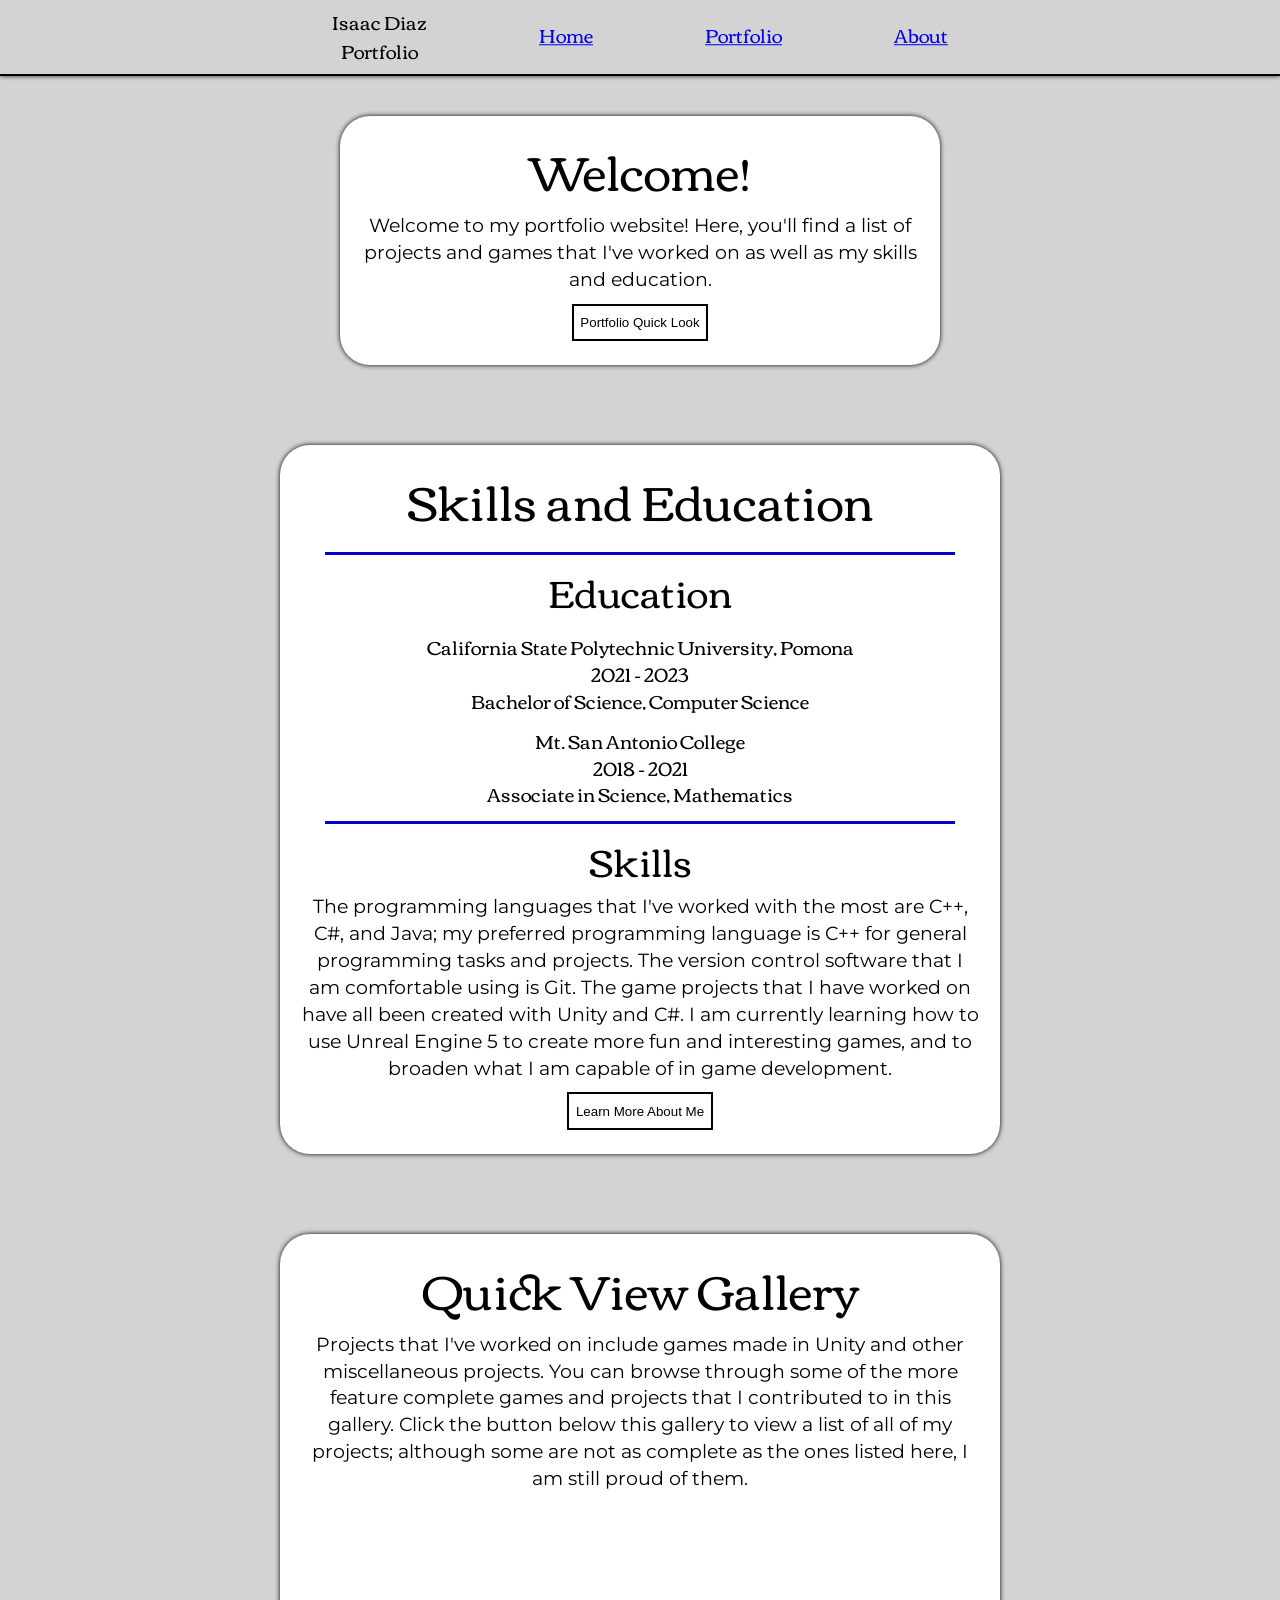
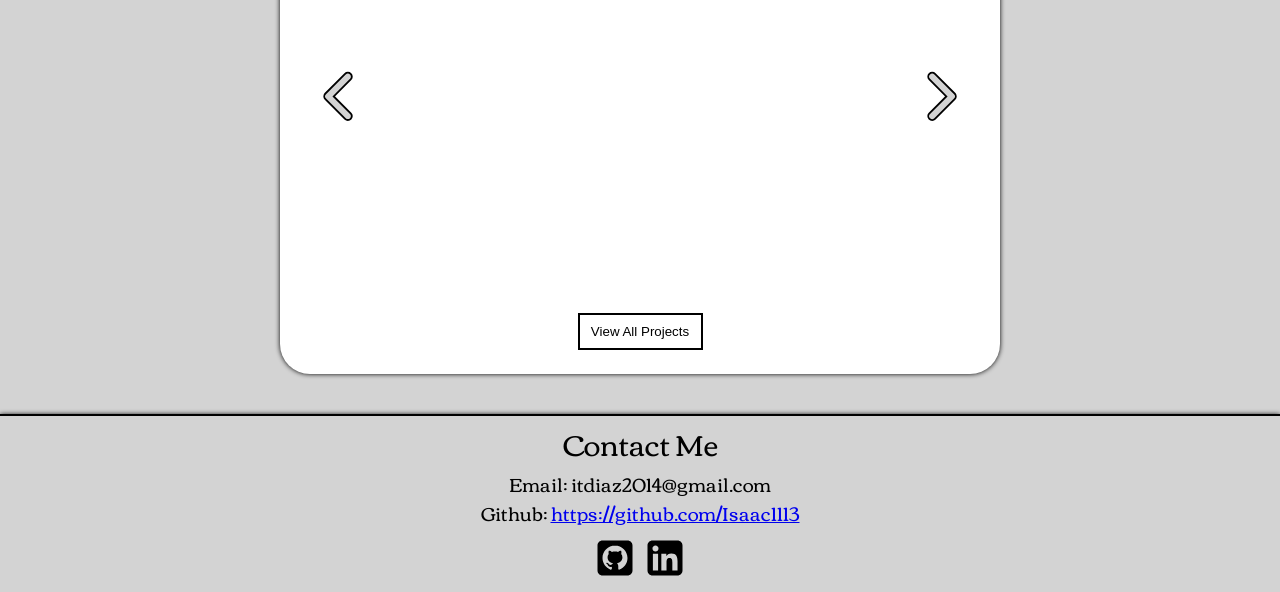
<file: index.html>
<!DOCTYPE html>
<html lang="en">
<head>
    <meta charset="UTF-8">
    <meta name="viewport" content="width=device-width, initial-scale=1.0">
    <meta name="referrer" content="strict-origin-when-cross-origin" />
    <title>Isaac Diaz Portfolio Website</title>
    <link rel="preconnect" href="https://fonts.googleapis.com">
    <link rel="preconnect" href="https://fonts.gstatic.com" crossorigin>
    <link href="https://fonts.googleapis.com/css2?family=Corben:wght@400;700&family=Inter:ital,opsz,wght@0,14..32,100..900;1,14..32,100..900&family=Montserrat:ital,wght@0,100..900;1,100..900&display=swap" rel="stylesheet">
    <link rel="stylesheet" href="css/generalStyles.css">
    <link href="css/homeStyles.css" rel="stylesheet">
</head>
<body>
    <header>
        <div class="nav-title">
            <p>Isaac Diaz</p>
            <p>Portfolio</p>
        </div>

        <div class="hamburger-nav">
            <div class="top-bar"></div>
            <div class="middle-bar"></div>
            <div class="bottom-bar"></div>
        </div>
        
        <nav id="nav-bar">
            <ul class="nav-ul">
                <li>
                    <a href="./index.html">Home</a></li>
                <li>
                    <a href="./portfolio.html">Portfolio</a>
                </li>
                <li>
                    <a href="./about.html">About</a>
                </li>
            </ul>
        </nav>
    </header>

    <div class="info-section-container">
        <section class="section-wrapper welcome-section">
            <h2>Welcome!</h2>
            <p class="section-info">Welcome to my portfolio website! Here, you'll find a list of projects and games that I've worked on as well as my skills and education.</p>
            <button type="button" id="welcome-button">Portfolio Quick Look</button>
        </section>

        <section class="section-wrapper skills-section">
            <h2>Skills and Education</h2>
            <h3>Education</h3>
            <div class="education-section">
                <p>California State Polytechnic University, Pomona</p>
                <p>2021 - 2023</p>
                <p>Bachelor of Science, Computer Science</p>
            </div>
            <div class="education-section">
                <p>Mt. San Antonio College</p>
                <p>2018 - 2021</p>
                <p>Associate in Science, Mathematics</p>
            </div>
            <h3>Skills</h3>
            <p class="section-info">The programming languages that I've worked with the most are C++, C#, and Java; my preferred programming language is C++ 
                for general programming tasks and projects. The version control software that I am comfortable using is Git. The game 
                projects that I have worked on have all been created with Unity and C#. I am currently learning how to use Unreal Engine 
                5 to create more fun and interesting games, and to broaden what I am capable of in game development.
            </p>
            <button type="button" id="skills-button">Learn More About Me</button>
        </section>

        <section class="section-wrapper gallery-section">
            <h2>Quick View Gallery</h2>
            <p class="section-info">Projects that I've worked on include games made in Unity and other miscellaneous projects. 
                You can browse through some of the more feature complete games and projects that I contributed to in 
                this gallery. Click the button below this gallery to view a list of all of my projects; although some 
                are not as complete as the ones listed here, I am still proud of them.
            </p>
            <div class="youtube-player-container">
                <iframe id="player"
                    src="https://www.youtube.com/embed/?enablejsapi=1&autoplay=1&mute=1&controls=0&disablekb=1&rel=0" 
                    title="Labyrinth Of Pushdown Palindrome Level" frameborder="0" 
                    allow="accelerometer; autoplay; clipboard-write; encrypted-media; gyroscope; picture-in-picture; web-share" 
                    referrerpolicy="strict-origin-when-cross-origin" allowfullscreen>
                </iframe>
                
                <div class="arrow-container">
                    <svg xmlns="http://www.w3.org/2000/svg" viewBox="0 0 640 640" class="left">
                        <!--!Font Awesome Free v7.3.1 by @fontawesome - https://fontawesome.com License - https://fontawesome.com/license/free Copyright 2026 Fonticons, Inc.-->
                        <path d="M201.4 297.4C188.9 309.9 188.9 330.2 201.4 342.7L361.4 502.7C373.9 515.2 394.2 515.2 406.7 502.7C419.2 490.2 419.2 469.9 406.7 457.4L269.3 320L406.6 182.6C419.1 170.1 419.1 149.8 406.6 137.3C394.1 124.8 373.8 124.8 361.3 137.3L201.3 297.3z"/>
                    </svg>
                    <div class="youtube-player-overlay">
                        <h3 class="p-name"></h3>
                        <p class="p-description"></p>
                        <p class="p-category"></p>
                        <p class="p-tech-and-time"></p>
                    </div>
                    <svg xmlns="http://www.w3.org/2000/svg" viewBox="0 0 640 640" class="right">
                        <!--!Font Awesome Pro v7.3.1 by @fontawesome - https://fontawesome.com License - https://fontawesome.com/license (Commercial License) Copyright 2026 Fonticons, Inc.-->
                        <path d="M439.1 297.4C451.6 309.9 451.6 330.2 439.1 342.7L279.1 502.7C266.6 515.2 246.3 515.2 233.8 502.7C221.3 490.2 221.3 469.9 233.8 457.4L371.2 320L233.9 182.6C221.4 170.1 221.4 149.8 233.9 137.3C246.4 124.8 266.7 124.8 279.2 137.3L439.2 297.3z"/>
                    </svg>
                </div>
            </div>
            
            <div class="carousel-gallery"></div>
            <button type="button" id="gallery-button">View All Projects</button>
        </section>
    </div>

    <footer>
        <h2>Contact Me</h2>
        <div class="footer-text">
            <ul class="footer-ul">
                <li>Email: itdiaz2014@gmail.com</li>
                <li>Github: 
                    <a href="https://github.com/Isaac1113">https://github.com/Isaac1113</a>
                </li>
            </ul>
        </div>
        <ul class="icons">
            <li>
                <a href="https://github.com/Isaac1113">
                    <svg xmlns="http://www.w3.org/2000/svg" viewBox="0 0 640 640">
                        <!--!Font Awesome Free v7.3.1 by @fontawesome - https://fontawesome.com License - https://fontawesome.com/license/free Copyright 2026 Fonticons, Inc.-->
                        <title>Github</title>
                        <path d="M480 96C515.3 96 544 124.7 544 160L544 480C544 515.3 515.3 544 480 544L160 544C124.7 544 96 515.3 96 480L96 160C96 124.7 124.7 96 160 96L480 96zM319.7 160C231.3 160 160 232.2 160 320.6C160 390 204.1 447.5 263.4 469C271.8 472.1 280 466.5 280 458.1L280 433.1C275.6 435 270 436.2 265 436.2C244.4 436.2 232.2 425 223.4 404C220 395.6 216.2 390.6 209 389.6C205.3 389.3 204 387.7 204 385.8C204 382.1 210.2 379.2 216.5 379.2C225.6 379.2 233.4 384.8 241.5 396.4C247.7 405.5 254.3 409.5 262.1 409.5C269.9 409.5 274.9 406.7 282.1 399.5C287.4 394.2 291.5 389.5 295.2 386.4C253.9 381.4 224.9 351.7 224.9 313.3C224.9 297.7 230.5 280.8 239.9 269.5C235.8 259.2 236.5 237.3 241.1 228.3C253.6 226.7 270.5 233.3 280.5 242.4C292.4 238.7 304.9 236.8 320.2 236.8C335.5 236.8 348 238.7 359.3 242.1C369 233.3 386.2 226.8 398.7 228.3C403.1 236.7 403.7 258.6 399.6 269.2C409.6 281.1 414.9 297 414.9 313.3C414.9 351.7 385.8 380.8 344 386.1C354.6 393 361.8 408 361.8 425.2L361.8 457.7C361.8 467.1 369.6 472.4 379 468.6C435.6 447 479.9 390.5 479.9 320.5C479.9 232.1 408 159.9 319.6 159.9z" 
                            class="social"/>
                    </svg>
                </a>
            </li>
            <li>
                <a href="https://www.linkedin.com/in/isaac-diaz-83565a263/">
                    <svg xmlns="http://www.w3.org/2000/svg" viewBox="0 0 640 640">
                        <!--!Font Awesome Free v7.3.1 by @fontawesome - https://fontawesome.com License - https://fontawesome.com/license/free Copyright 2026 Fonticons, Inc.-->
                        <path d="M160 96C124.7 96 96 124.7 96 160L96 480C96 515.3 124.7 544 160 544L480 544C515.3 544 544 515.3 544 480L544 160C544 124.7 515.3 96 480 96L160 96zM165 266.2L231.5 266.2L231.5 480L165 480L165 266.2zM236.7 198.5C236.7 219.8 219.5 237 198.2 237C176.9 237 159.7 219.8 159.7 198.5C159.7 177.2 176.9 160 198.2 160C219.5 160 236.7 177.2 236.7 198.5zM413.9 480L413.9 376C413.9 351.2 413.4 319.3 379.4 319.3C344.8 319.3 339.5 346.3 339.5 374.2L339.5 480L273.1 480L273.1 266.2L336.8 266.2L336.8 295.4L337.7 295.4C346.6 278.6 368.3 260.9 400.6 260.9C467.8 260.9 480.3 305.2 480.3 362.8L480.3 480L413.9 480z"
                            class="social"/>
                    </svg>
                </a>
            </li>
        </ul>
    </footer>

    <script src="./js/hamburger.js"></script>
    <script src="./js/homePage.js"></script>
</body>
</html>
</file>
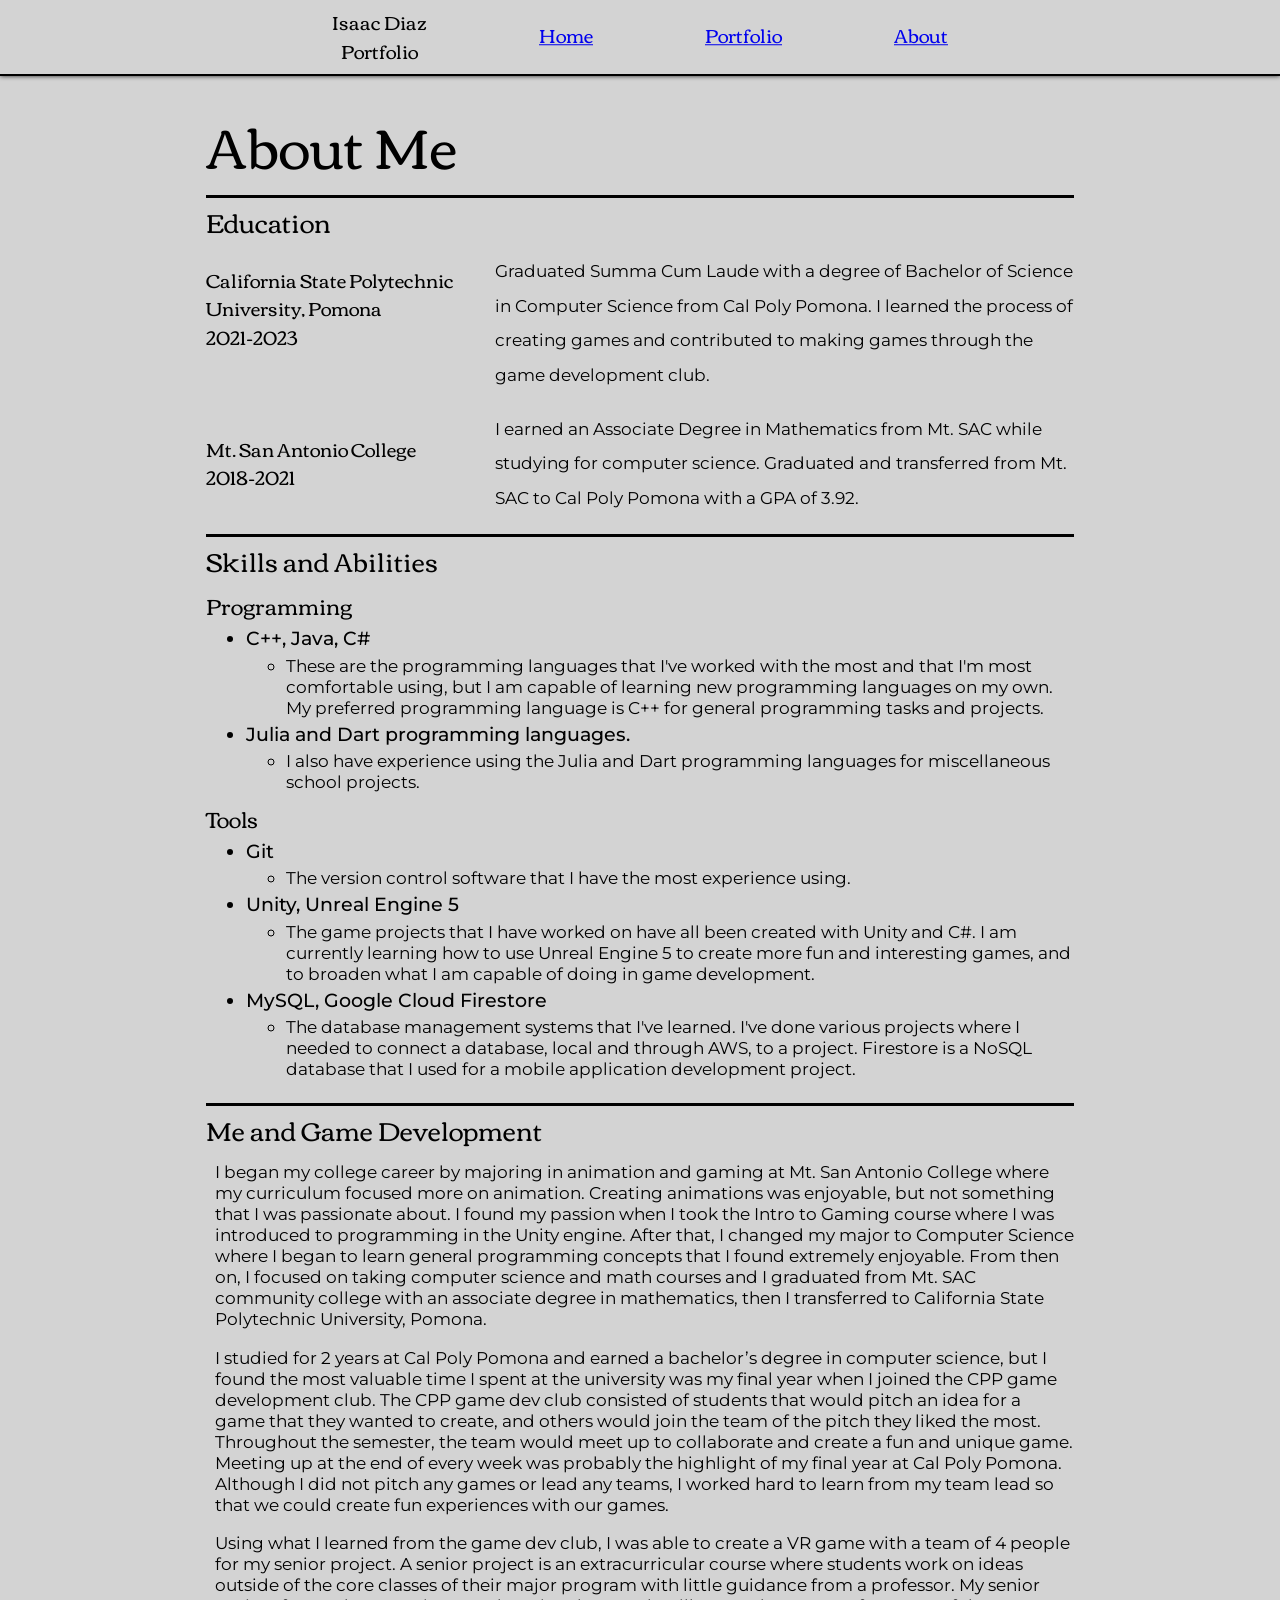
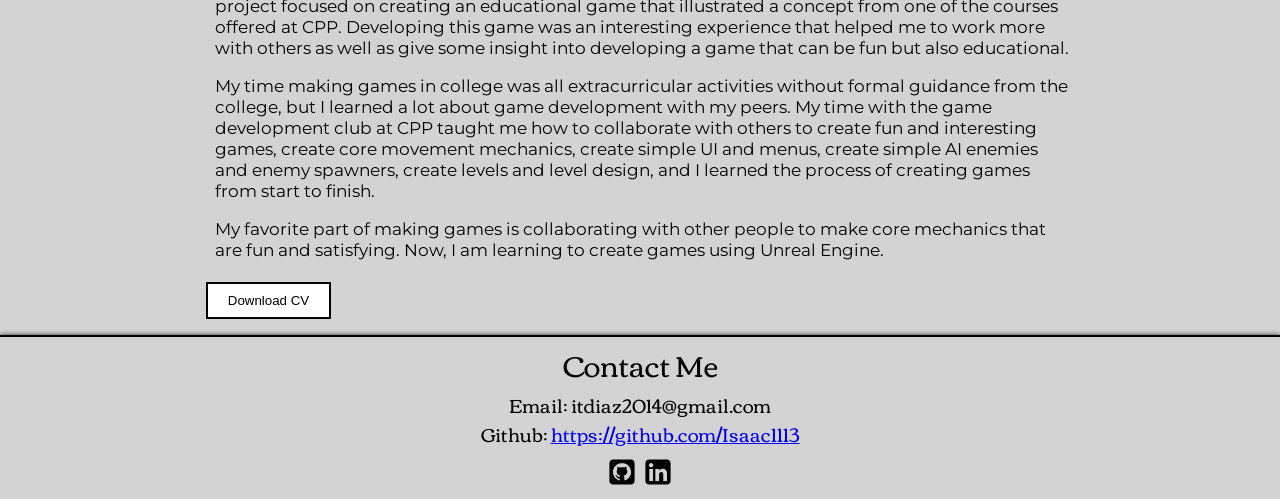
<file: about.html>
<!DOCTYPE html>
<html lang="en">
<head>
    <meta charset="UTF-8">
    <meta name="viewport" content="width=device-width, initial-scale=1.0">
    <title>About Me</title>
    <link rel="preconnect" href="https://fonts.googleapis.com">
    <link rel="preconnect" href="https://fonts.gstatic.com" crossorigin>
    <link href="https://fonts.googleapis.com/css2?family=Corben:wght@400;700&family=Inter:ital,opsz,wght@0,14..32,100..900;1,14..32,100..900&family=Montserrat:ital,wght@0,100..900;1,100..900&display=swap" rel="stylesheet">
    <link rel="stylesheet" href="css/generalStyles.css">
    <link rel="stylesheet" href="css/aboutStyles.css">
</head>
<body>
    <header>
        <div class="nav-title">
            <p>Isaac Diaz</p>
            <p>Portfolio</p>
        </div>

        <div class="hamburger-nav">
            <div class="top-bar"></div>
            <div class="middle-bar"></div>
            <div class="bottom-bar"></div>
        </div>
        
        <nav id="nav-bar">
            <ul class="nav-ul">
                <li>
                    <a href="./index.html">Home</a></li>
                <li>
                    <a href="./portfolio.html">Portfolio</a>
                </li>
                <li>
                    <a href="./about.html">About</a>
                </li>
            </ul>
        </nav>
    </header>

    <main>
        <h1>About Me</h1>

        <section class="education-container">
            <h2>Education</h2>
            <div class="education-section">
                <p class="edu-info">California State Polytechnic University, Pomona</p>
                <p class="edu-date">2021-2023</p>
                <p class="edu-desc">Graduated Summa Cum Laude with a degree of Bachelor of Science in Computer Science from Cal Poly Pomona. I learned the process of creating games and contributed to making games through the game development club.</p>
            </div>
            <div class="education-section">
                <p class="edu-info">Mt. San Antonio College</p>
                <p class="edu-date">2018-2021</p>
                <p class="edu-desc">I earned an Associate Degree in Mathematics from Mt. SAC while studying for computer science. Graduated and transferred from Mt. SAC to Cal Poly Pomona with a GPA of 3.92.</p>
            </div>
        </section>

        <section class="skills-container">
            <h2>Skills and Abilities</h2>
            <div class="skills-section">
                <h3>Programming</h3>
                <ul>
                    <li>C++, Java, C#
                        <ul>
                            <li>These are the programming languages that I've worked with the most and that I'm most comfortable using, but I am capable of learning new programming languages on my own. My preferred programming language is C++ for general programming tasks and projects.</li>
                        </ul>
                    </li>
                    <li>Julia and Dart programming languages.
                        <ul>
                            <li>I also have experience using the Julia and Dart programming languages for miscellaneous school projects.</li>
                        </ul>
                    </li>
                </ul>
            </div>
            <div class="skills-section">
                <h3>Tools</h3>
                <ul>
                    <li>Git
                        <ul>
                            <li>The version control software that I have the most experience using.</li>
                        </ul>
                    </li>
                    <li>Unity, Unreal Engine 5
                        <ul>
                            <li>The game projects that I have worked on have all been created with Unity and C#. I am currently learning how to use Unreal Engine 5 to create more fun and interesting games, and to broaden what I am capable of doing in game development.</li>
                        </ul>
                    </li>
                    <li>MySQL, Google Cloud Firestore
                        <ul>
                            <li>The database management systems that I've learned. I've done various projects where I needed to connect a database, local and through AWS, to a project. Firestore is a NoSQL database that I used for a mobile application development project.</li>
                        </ul>
                    </li>
                </ul>
            </div>
        </section>

        <section class="me-container">
            <h2>Me and Game Development</h2>
            <p>I began my college career by majoring in animation and gaming at Mt. San Antonio College where my curriculum focused more on animation. Creating animations was enjoyable, but not something that I was passionate about. I found my passion when I took the Intro to Gaming course where I was introduced to programming in the Unity engine. After that, I changed my major to Computer Science where I began to learn general programming concepts that I found extremely enjoyable. From then on, I focused on taking computer science and math courses and I graduated from Mt. SAC community college with an associate degree in mathematics, then I transferred to California State Polytechnic University, Pomona.</p>
            <p>I studied for 2 years at Cal Poly Pomona and earned a bachelor’s degree in computer science, but I found the most valuable time I spent at the university was my final year when I joined the CPP game development club. The CPP game dev club consisted of students that would pitch an idea for a game that they wanted to create, and others would join the team of the pitch they liked the most. Throughout the semester, the team would meet up to collaborate and create a fun and unique game. Meeting up at the end of every week was probably the highlight of my final year at Cal Poly Pomona. Although I did not pitch any games or lead any teams, I worked hard to learn from my team lead so that we could create fun experiences with our games.</p>
            <p>Using what I learned from the game dev club, I was able to create a VR game with a team of 4 people for my senior project. A senior project is an extracurricular course where students work on ideas outside of the core classes of their major program with little guidance from a professor. My senior project focused on creating an educational game that illustrated a concept from one of the courses offered at CPP. Developing this game was an interesting experience that helped me to work more with others as well as give some insight into developing a game that can be fun but also educational.</p>
            <p>My time making games in college was all extracurricular activities without formal guidance from the college, but I learned a lot about game development with my peers. My time with the game development club at CPP taught me how to collaborate with others to create fun and interesting games, create core movement mechanics, create simple UI and menus, create simple AI enemies and enemy spawners, create levels and level design, and I learned the process of creating games from start to finish.</p>
            <p>My favorite part of making games is collaborating with other people to make core mechanics that are fun and satisfying. Now, I am learning to create games using Unreal Engine.</p>
        </section>

        <div class="button-container">
            <button type="button" id="cv-button">Download CV</button>
        </div>
    </main>

    <footer>
        <h2>Contact Me</h2>
        <div class="footer-text">
            <ul class="footer-ul">
                <li>Email: itdiaz2014@gmail.com</li>
                <li>Github: 
                    <a href="https://github.com/Isaac1113">https://github.com/Isaac1113</a>
                </li>
            </ul>
        </div>
        <ul class="icons">
            <li>
                <a href="https://github.com/Isaac1113">
                    <svg xmlns="http://www.w3.org/2000/svg" viewBox="0 0 640 640">
                        <!--!Font Awesome Free v7.3.1 by @fontawesome - https://fontawesome.com License - https://fontawesome.com/license/free Copyright 2026 Fonticons, Inc.-->
                        <title>Github</title>
                        <path d="M480 96C515.3 96 544 124.7 544 160L544 480C544 515.3 515.3 544 480 544L160 544C124.7 544 96 515.3 96 480L96 160C96 124.7 124.7 96 160 96L480 96zM319.7 160C231.3 160 160 232.2 160 320.6C160 390 204.1 447.5 263.4 469C271.8 472.1 280 466.5 280 458.1L280 433.1C275.6 435 270 436.2 265 436.2C244.4 436.2 232.2 425 223.4 404C220 395.6 216.2 390.6 209 389.6C205.3 389.3 204 387.7 204 385.8C204 382.1 210.2 379.2 216.5 379.2C225.6 379.2 233.4 384.8 241.5 396.4C247.7 405.5 254.3 409.5 262.1 409.5C269.9 409.5 274.9 406.7 282.1 399.5C287.4 394.2 291.5 389.5 295.2 386.4C253.9 381.4 224.9 351.7 224.9 313.3C224.9 297.7 230.5 280.8 239.9 269.5C235.8 259.2 236.5 237.3 241.1 228.3C253.6 226.7 270.5 233.3 280.5 242.4C292.4 238.7 304.9 236.8 320.2 236.8C335.5 236.8 348 238.7 359.3 242.1C369 233.3 386.2 226.8 398.7 228.3C403.1 236.7 403.7 258.6 399.6 269.2C409.6 281.1 414.9 297 414.9 313.3C414.9 351.7 385.8 380.8 344 386.1C354.6 393 361.8 408 361.8 425.2L361.8 457.7C361.8 467.1 369.6 472.4 379 468.6C435.6 447 479.9 390.5 479.9 320.5C479.9 232.1 408 159.9 319.6 159.9z" 
                            class="social"/>
                    </svg>
                </a>
            </li>
            <li>
                <a href="https://www.linkedin.com/in/isaac-diaz-83565a263/">
                    <svg xmlns="http://www.w3.org/2000/svg" viewBox="0 0 640 640">
                        <!--!Font Awesome Free v7.3.1 by @fontawesome - https://fontawesome.com License - https://fontawesome.com/license/free Copyright 2026 Fonticons, Inc.-->
                        <path d="M160 96C124.7 96 96 124.7 96 160L96 480C96 515.3 124.7 544 160 544L480 544C515.3 544 544 515.3 544 480L544 160C544 124.7 515.3 96 480 96L160 96zM165 266.2L231.5 266.2L231.5 480L165 480L165 266.2zM236.7 198.5C236.7 219.8 219.5 237 198.2 237C176.9 237 159.7 219.8 159.7 198.5C159.7 177.2 176.9 160 198.2 160C219.5 160 236.7 177.2 236.7 198.5zM413.9 480L413.9 376C413.9 351.2 413.4 319.3 379.4 319.3C344.8 319.3 339.5 346.3 339.5 374.2L339.5 480L273.1 480L273.1 266.2L336.8 266.2L336.8 295.4L337.7 295.4C346.6 278.6 368.3 260.9 400.6 260.9C467.8 260.9 480.3 305.2 480.3 362.8L480.3 480L413.9 480z"
                            class="social"/>
                    </svg>
                </a>
            </li>
        </ul>
    </footer>

    <script src="./js/hamburger.js"></script>
    <script src="./js/about.js"></script>
</body>
</html>
</file>
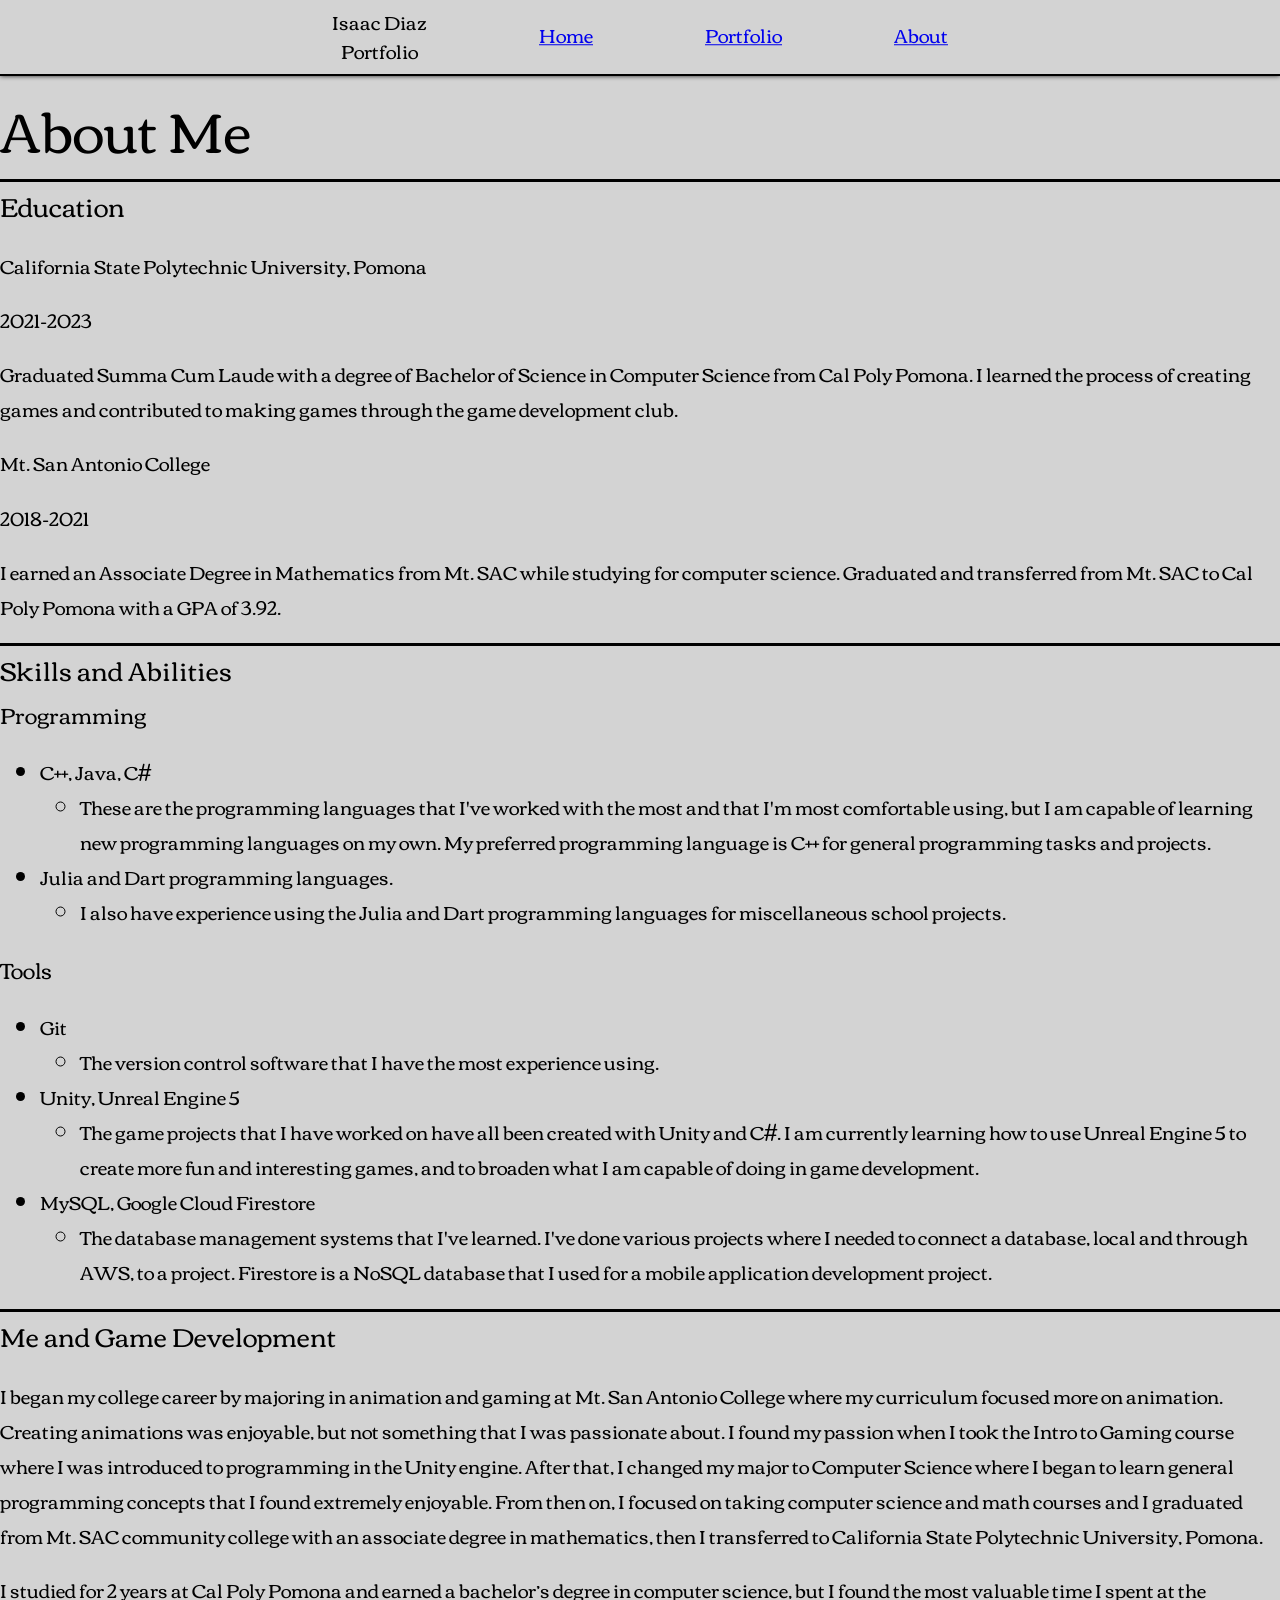
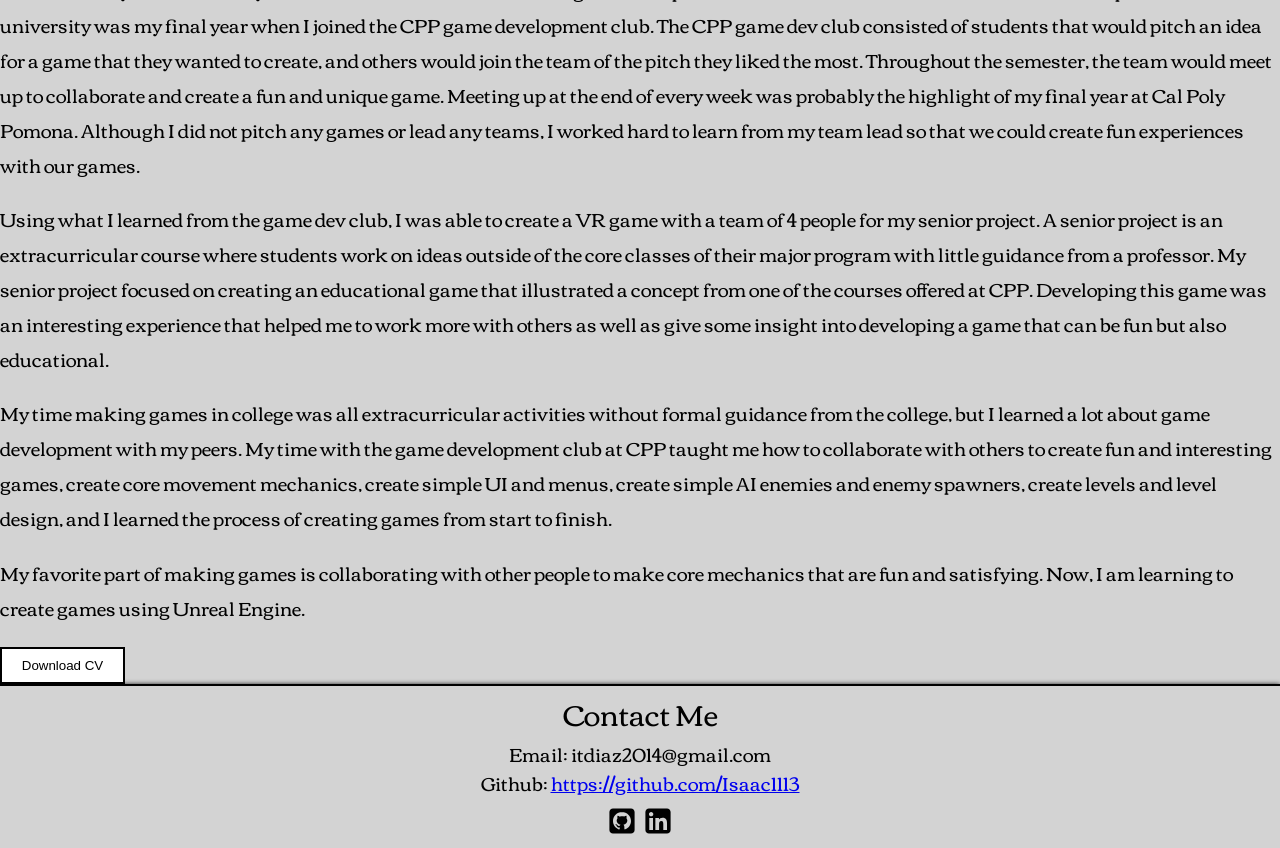
<file: aboutPage.html>
<!DOCTYPE html>
<html lang="en">
<head>
    <meta charset="UTF-8">
    <meta name="viewport" content="width=device-width, initial-scale=1.0">
    <title>About Me</title>
    <link rel="preconnect" href="https://fonts.googleapis.com">
    <link rel="preconnect" href="https://fonts.gstatic.com" crossorigin>
    <link href="https://fonts.googleapis.com/css2?family=Corben:wght@400;700&family=Inter:ital,opsz,wght@0,14..32,100..900;1,14..32,100..900&family=Montserrat:ital,wght@0,100..900;1,100..900&display=swap" rel="stylesheet">
    <link rel="stylesheet" href="css/generalStyles.css">
</head>
<body>
    <header>
        <div class="nav-title">
            <p>Isaac Diaz</p>
            <p>Portfolio</p>
        </div>

        <div class="hamburger-nav">
            <div class="top-bar"></div>
            <div class="middle-bar"></div>
            <div class="bottom-bar"></div>
        </div>
        
        <nav id="nav-bar">
            <ul class="nav-ul">
                <li>
                    <a href="./index.html">Home</a></li>
                <li>
                    <a href="./portfolio.html">Portfolio</a>
                </li>
                <li>
                    <a href="./aboutPage.html">About</a>
                </li>
            </ul>
        </nav>
    </header>

    <main>
        <h1>About Me</h1>

        <section class="education-container">
            <h2>Education</h2>
            <div class="education-section">
                <p>California State Polytechnic University, Pomona</p>
                <p>2021-2023</p>
                <p>Graduated Summa Cum Laude with a degree of Bachelor of Science in Computer Science from Cal Poly Pomona. I learned the process of creating games and contributed to making games through the game development club.</p>
            </div>
            <div class="education-section">
                <p>Mt. San Antonio College</p>
                <p>2018-2021</p>
                <p>I earned an Associate Degree in Mathematics from Mt. SAC while studying for computer science. Graduated and transferred from Mt. SAC to Cal Poly Pomona with a GPA of 3.92.</p>
            </div>
        </section>

        <section class="skills-container">
            <h2>Skills and Abilities</h2>
            <div class="skills-section">
                <h3>Programming</h3>
                <ul>
                    <li>C++, Java, C#
                        <ul>
                            <li>These are the programming languages that I've worked with the most and that I'm most comfortable using, but I am capable of learning new programming languages on my own. My preferred programming language is C++ for general programming tasks and projects.</li>
                        </ul>
                    </li>
                    <li>Julia and Dart programming languages.
                        <ul>
                            <li>I also have experience using the Julia and Dart programming languages for miscellaneous school projects.</li>
                        </ul>
                    </li>
                </ul>
            </div>
            <div class="skills-section">
                <h3>Tools</h3>
                <ul>
                    <li>Git
                        <ul>
                            <li>The version control software that I have the most experience using.</li>
                        </ul>
                    </li>
                    <li>Unity, Unreal Engine 5
                        <ul>
                            <li>The game projects that I have worked on have all been created with Unity and C#. I am currently learning how to use Unreal Engine 5 to create more fun and interesting games, and to broaden what I am capable of doing in game development.</li>
                        </ul>
                    </li>
                    <li>MySQL, Google Cloud Firestore
                        <ul>
                            <li>The database management systems that I've learned. I've done various projects where I needed to connect a database, local and through AWS, to a project. Firestore is a NoSQL database that I used for a mobile application development project.</li>
                        </ul>
                    </li>
                </ul>
            </div>
        </section>

        <section class="me-container">
            <h2>Me and Game Development</h2>
            <p>I began my college career by majoring in animation and gaming at Mt. San Antonio College where my curriculum focused more on animation. Creating animations was enjoyable, but not something that I was passionate about. I found my passion when I took the Intro to Gaming course where I was introduced to programming in the Unity engine. After that, I changed my major to Computer Science where I began to learn general programming concepts that I found extremely enjoyable. From then on, I focused on taking computer science and math courses and I graduated from Mt. SAC community college with an associate degree in mathematics, then I transferred to California State Polytechnic University, Pomona.</p>
            <p>I studied for 2 years at Cal Poly Pomona and earned a bachelor’s degree in computer science, but I found the most valuable time I spent at the university was my final year when I joined the CPP game development club. The CPP game dev club consisted of students that would pitch an idea for a game that they wanted to create, and others would join the team of the pitch they liked the most. Throughout the semester, the team would meet up to collaborate and create a fun and unique game. Meeting up at the end of every week was probably the highlight of my final year at Cal Poly Pomona. Although I did not pitch any games or lead any teams, I worked hard to learn from my team lead so that we could create fun experiences with our games.</p>
            <p>Using what I learned from the game dev club, I was able to create a VR game with a team of 4 people for my senior project. A senior project is an extracurricular course where students work on ideas outside of the core classes of their major program with little guidance from a professor. My senior project focused on creating an educational game that illustrated a concept from one of the courses offered at CPP. Developing this game was an interesting experience that helped me to work more with others as well as give some insight into developing a game that can be fun but also educational.</p>
            <p>My time making games in college was all extracurricular activities without formal guidance from the college, but I learned a lot about game development with my peers. My time with the game development club at CPP taught me how to collaborate with others to create fun and interesting games, create core movement mechanics, create simple UI and menus, create simple AI enemies and enemy spawners, create levels and level design, and I learned the process of creating games from start to finish.</p>
            <p>My favorite part of making games is collaborating with other people to make core mechanics that are fun and satisfying. Now, I am learning to create games using Unreal Engine.</p>
        </section>

        <button>Download CV</button>
    </main>

    <footer>
        <h2>Contact Me</h2>
        <div class="footer-text">
            <ul class="footer-ul">
                <li>Email: itdiaz2014@gmail.com</li>
                <li>Github: 
                    <a href="https://github.com/Isaac1113">https://github.com/Isaac1113</a>
                </li>
            </ul>
        </div>
        <ul class="icons">
            <li>
                <a href="https://github.com/Isaac1113">
                    <svg xmlns="http://www.w3.org/2000/svg" viewBox="0 0 640 640">
                        <!--!Font Awesome Free v7.3.1 by @fontawesome - https://fontawesome.com License - https://fontawesome.com/license/free Copyright 2026 Fonticons, Inc.-->
                        <title>Github</title>
                        <path d="M480 96C515.3 96 544 124.7 544 160L544 480C544 515.3 515.3 544 480 544L160 544C124.7 544 96 515.3 96 480L96 160C96 124.7 124.7 96 160 96L480 96zM319.7 160C231.3 160 160 232.2 160 320.6C160 390 204.1 447.5 263.4 469C271.8 472.1 280 466.5 280 458.1L280 433.1C275.6 435 270 436.2 265 436.2C244.4 436.2 232.2 425 223.4 404C220 395.6 216.2 390.6 209 389.6C205.3 389.3 204 387.7 204 385.8C204 382.1 210.2 379.2 216.5 379.2C225.6 379.2 233.4 384.8 241.5 396.4C247.7 405.5 254.3 409.5 262.1 409.5C269.9 409.5 274.9 406.7 282.1 399.5C287.4 394.2 291.5 389.5 295.2 386.4C253.9 381.4 224.9 351.7 224.9 313.3C224.9 297.7 230.5 280.8 239.9 269.5C235.8 259.2 236.5 237.3 241.1 228.3C253.6 226.7 270.5 233.3 280.5 242.4C292.4 238.7 304.9 236.8 320.2 236.8C335.5 236.8 348 238.7 359.3 242.1C369 233.3 386.2 226.8 398.7 228.3C403.1 236.7 403.7 258.6 399.6 269.2C409.6 281.1 414.9 297 414.9 313.3C414.9 351.7 385.8 380.8 344 386.1C354.6 393 361.8 408 361.8 425.2L361.8 457.7C361.8 467.1 369.6 472.4 379 468.6C435.6 447 479.9 390.5 479.9 320.5C479.9 232.1 408 159.9 319.6 159.9z" 
                            class="social"/>
                    </svg>
                </a>
            </li>
            <li>
                <a href="https://www.linkedin.com/in/isaac-diaz-83565a263/">
                    <svg xmlns="http://www.w3.org/2000/svg" viewBox="0 0 640 640">
                        <!--!Font Awesome Free v7.3.1 by @fontawesome - https://fontawesome.com License - https://fontawesome.com/license/free Copyright 2026 Fonticons, Inc.-->
                        <path d="M160 96C124.7 96 96 124.7 96 160L96 480C96 515.3 124.7 544 160 544L480 544C515.3 544 544 515.3 544 480L544 160C544 124.7 515.3 96 480 96L160 96zM165 266.2L231.5 266.2L231.5 480L165 480L165 266.2zM236.7 198.5C236.7 219.8 219.5 237 198.2 237C176.9 237 159.7 219.8 159.7 198.5C159.7 177.2 176.9 160 198.2 160C219.5 160 236.7 177.2 236.7 198.5zM413.9 480L413.9 376C413.9 351.2 413.4 319.3 379.4 319.3C344.8 319.3 339.5 346.3 339.5 374.2L339.5 480L273.1 480L273.1 266.2L336.8 266.2L336.8 295.4L337.7 295.4C346.6 278.6 368.3 260.9 400.6 260.9C467.8 260.9 480.3 305.2 480.3 362.8L480.3 480L413.9 480z"
                            class="social"/>
                    </svg>
                </a>
            </li>
        </ul>
    </footer>

    <script src="./js/hamburger.js"></script>
</body>
</html>
</file>
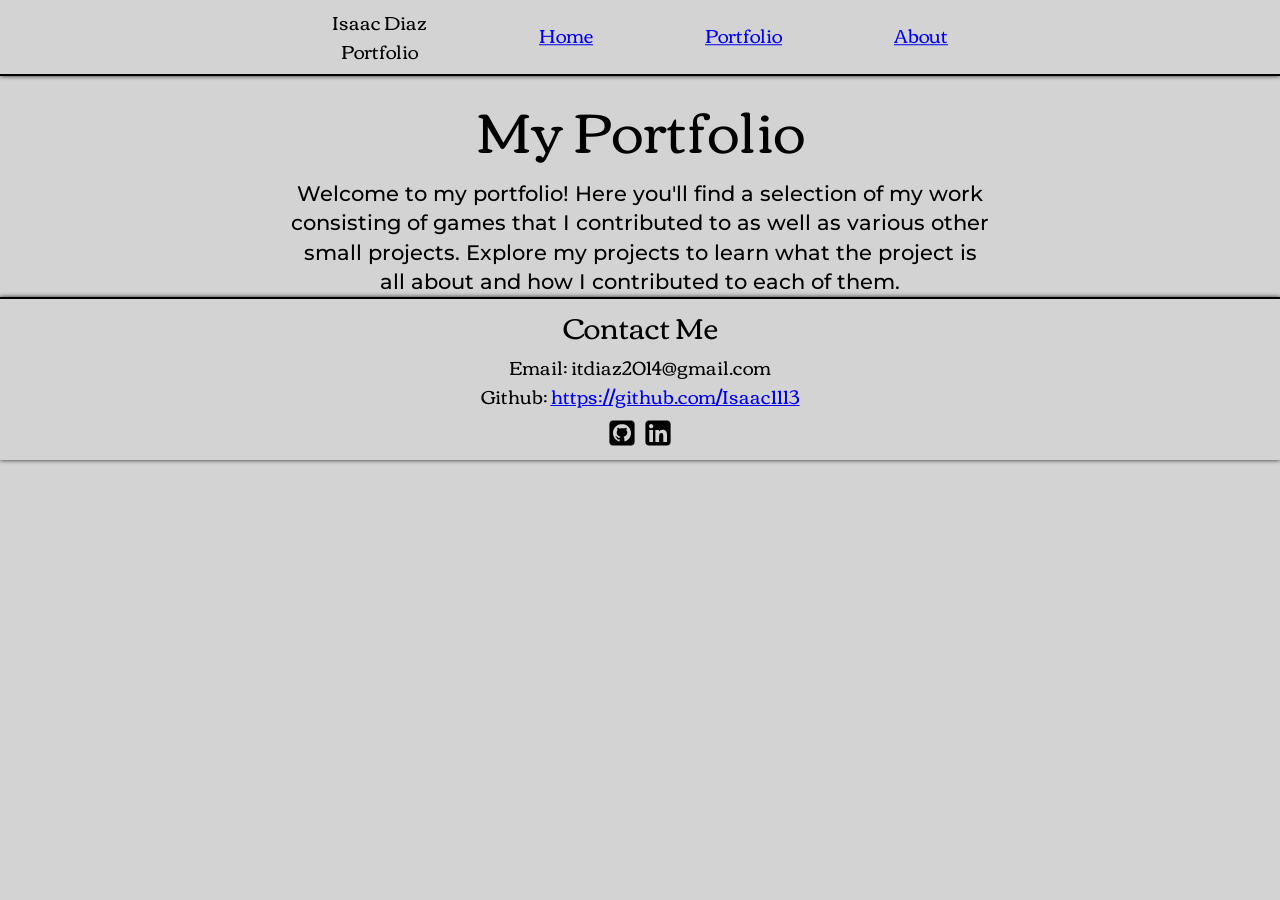
<file: portfolio.html>
<!DOCTYPE html>
<html lang="en">
<head>
    <meta charset="UTF-8">
    <meta name="viewport" content="width=device-width, initial-scale=1.0">
    <meta name="referrer" content="strict-origin-when-cross-origin" />
    <title>Portfolio Projects</title>
    <link rel="preconnect" href="https://fonts.googleapis.com">
    <link rel="preconnect" href="https://fonts.gstatic.com" crossorigin>
    <link href="https://fonts.googleapis.com/css2?family=Corben:wght@400;700&family=Inter:ital,opsz,wght@0,14..32,100..900;1,14..32,100..900&family=Montserrat:ital,wght@0,100..900;1,100..900&display=swap" rel="stylesheet">
    <link rel="stylesheet" href="css/generalStyles.css">
    <link rel="stylesheet" href="css/portfolioStyles.css">
</head>
<body>
    <header>
        <div class="nav-title">
            <p>Isaac Diaz</p>
            <p>Portfolio</p>
        </div>

        <div class="hamburger-nav">
            <div class="top-bar"></div>
            <div class="middle-bar"></div>
            <div class="bottom-bar"></div>
        </div>
        
        <nav id="nav-bar">
            <ul class="nav-ul">
                <li>
                    <a href="./index.html">Home</a></li>
                <li>
                    <a href="./portfolio.html">Portfolio</a>
                </li>
                <li>
                    <a href="./about.html">About</a>
                </li>
            </ul>
        </nav>
    </header>

    <main class="info-section-container">
        <h1>My Portfolio</h1>
        <p class="section-info">Welcome to my portfolio! Here you'll find a selection of my work consisting of games that I contributed to as well as various other small projects. Explore my projects to learn what the project is all about and how I contributed to each of them.</p>
        <ul class="project-list"></ul>
    </main>

    <footer>
        <h2>Contact Me</h2>
        <div class="footer-text">
            <ul class="footer-ul">
                <li>Email: itdiaz2014@gmail.com</li>
                <li>Github: 
                    <a href="https://github.com/Isaac1113">https://github.com/Isaac1113</a>
                </li>
            </ul>
        </div>
        <ul class="icons">
            <li>
                <a href="https://github.com/Isaac1113">
                    <svg xmlns="http://www.w3.org/2000/svg" viewBox="0 0 640 640">
                        <!--!Font Awesome Free v7.3.1 by @fontawesome - https://fontawesome.com License - https://fontawesome.com/license/free Copyright 2026 Fonticons, Inc.-->
                        <title>Github</title>
                        <path d="M480 96C515.3 96 544 124.7 544 160L544 480C544 515.3 515.3 544 480 544L160 544C124.7 544 96 515.3 96 480L96 160C96 124.7 124.7 96 160 96L480 96zM319.7 160C231.3 160 160 232.2 160 320.6C160 390 204.1 447.5 263.4 469C271.8 472.1 280 466.5 280 458.1L280 433.1C275.6 435 270 436.2 265 436.2C244.4 436.2 232.2 425 223.4 404C220 395.6 216.2 390.6 209 389.6C205.3 389.3 204 387.7 204 385.8C204 382.1 210.2 379.2 216.5 379.2C225.6 379.2 233.4 384.8 241.5 396.4C247.7 405.5 254.3 409.5 262.1 409.5C269.9 409.5 274.9 406.7 282.1 399.5C287.4 394.2 291.5 389.5 295.2 386.4C253.9 381.4 224.9 351.7 224.9 313.3C224.9 297.7 230.5 280.8 239.9 269.5C235.8 259.2 236.5 237.3 241.1 228.3C253.6 226.7 270.5 233.3 280.5 242.4C292.4 238.7 304.9 236.8 320.2 236.8C335.5 236.8 348 238.7 359.3 242.1C369 233.3 386.2 226.8 398.7 228.3C403.1 236.7 403.7 258.6 399.6 269.2C409.6 281.1 414.9 297 414.9 313.3C414.9 351.7 385.8 380.8 344 386.1C354.6 393 361.8 408 361.8 425.2L361.8 457.7C361.8 467.1 369.6 472.4 379 468.6C435.6 447 479.9 390.5 479.9 320.5C479.9 232.1 408 159.9 319.6 159.9z" 
                            class="social"/>
                    </svg>
                </a>
            </li>
            <li>
                <a href="https://www.linkedin.com/in/isaac-diaz-83565a263/">
                    <svg xmlns="http://www.w3.org/2000/svg" viewBox="0 0 640 640">
                        <!--!Font Awesome Free v7.3.1 by @fontawesome - https://fontawesome.com License - https://fontawesome.com/license/free Copyright 2026 Fonticons, Inc.-->
                        <path d="M160 96C124.7 96 96 124.7 96 160L96 480C96 515.3 124.7 544 160 544L480 544C515.3 544 544 515.3 544 480L544 160C544 124.7 515.3 96 480 96L160 96zM165 266.2L231.5 266.2L231.5 480L165 480L165 266.2zM236.7 198.5C236.7 219.8 219.5 237 198.2 237C176.9 237 159.7 219.8 159.7 198.5C159.7 177.2 176.9 160 198.2 160C219.5 160 236.7 177.2 236.7 198.5zM413.9 480L413.9 376C413.9 351.2 413.4 319.3 379.4 319.3C344.8 319.3 339.5 346.3 339.5 374.2L339.5 480L273.1 480L273.1 266.2L336.8 266.2L336.8 295.4L337.7 295.4C346.6 278.6 368.3 260.9 400.6 260.9C467.8 260.9 480.3 305.2 480.3 362.8L480.3 480L413.9 480z"
                            class="social"/>
                    </svg>
                </a>
            </li>
        </ul>
    </footer>

    <script src="./js/hamburger.js"></script>
    <script src="./js/portfolioPage.js"></script>
</body>
</html>
</file>
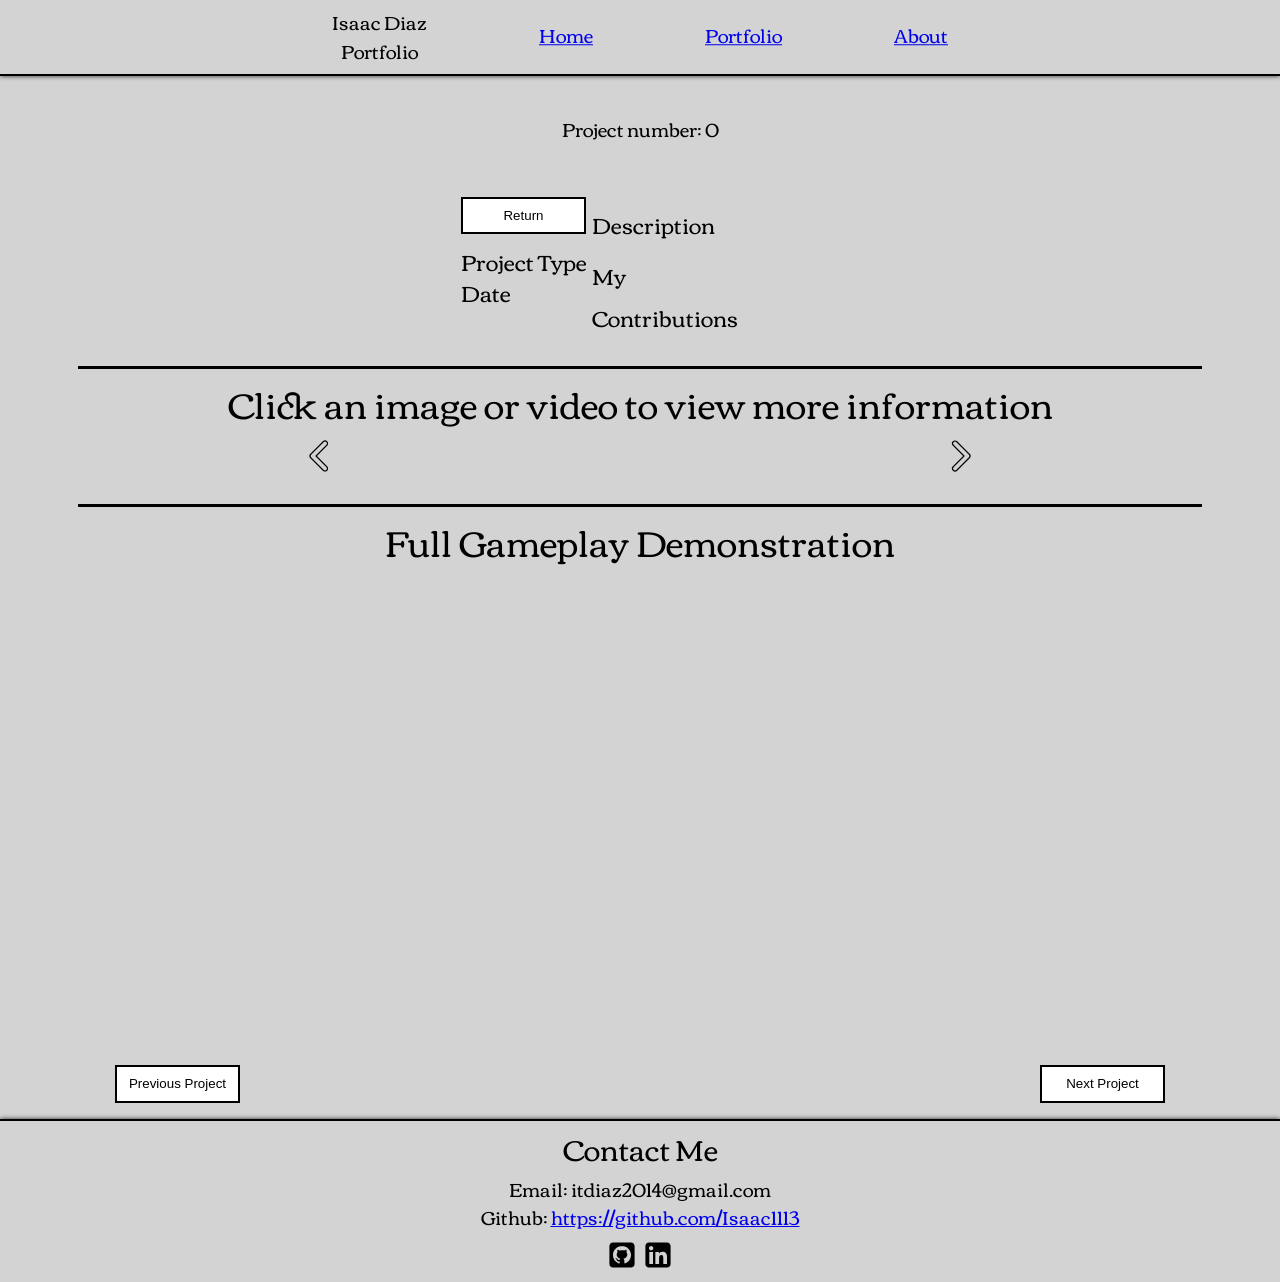
<file: project.html>
<!DOCTYPE html>
<html lang="en">
<head>
    <meta charset="UTF-8">
    <meta name="viewport" content="width=device-width, initial-scale=1.0">
    <meta name="referrer" content="strict-origin-when-cross-origin" />
    <title>Project</title>
    <link rel="preconnect" href="https://fonts.googleapis.com">
    <link rel="preconnect" href="https://fonts.gstatic.com" crossorigin>
    <link href="https://fonts.googleapis.com/css2?family=Corben:wght@400;700&family=Inter:ital,opsz,wght@0,14..32,100..900;1,14..32,100..900&family=Montserrat:ital,wght@0,100..900;1,100..900&display=swap" rel="stylesheet">
    <link rel="stylesheet" href="css/generalStyles.css">
    <link rel="stylesheet" href="css/projectStyles.css">
</head>
<body>
    <header>
        <div class="nav-title">
            <p>Isaac Diaz</p>
            <p>Portfolio</p>
        </div>

        <div class="hamburger-nav">
            <div class="top-bar"></div>
            <div class="middle-bar"></div>
            <div class="bottom-bar"></div>
        </div>
        
        <nav id="nav-bar">
            <ul class="nav-ul">
                <li>
                    <a href="./index.html">Home</a></li>
                <li>
                    <a href="./portfolio.html">Portfolio</a>
                </li>
                <li>
                    <a href="./about.html">About</a>
                </li>
            </ul>
        </nav>
    </header>

    <main class="project-info-container">
        <section class="file-info">
            <div class="file-media-section">
                <svg xmlns="http://www.w3.org/2000/svg" viewBox="0 0 640 640" class="left">
                    <!--!Font Awesome Free v7.3.1 by @fontawesome - https://fontawesome.com License - https://fontawesome.com/license/free Copyright 2026 Fonticons, Inc.-->
                    <path d="M201.4 297.4C188.9 309.9 188.9 330.2 201.4 342.7L361.4 502.7C373.9 515.2 394.2 515.2 406.7 502.7C419.2 490.2 419.2 469.9 406.7 457.4L269.3 320L406.6 182.6C419.1 170.1 419.1 149.8 406.6 137.3C394.1 124.8 373.8 124.8 361.3 137.3L201.3 297.3z"/>
                </svg>

                <div class="file-media-container">
                    <img src="img/RayTracer/Triangles.png" alt="">
                </div>
                
                <svg xmlns="http://www.w3.org/2000/svg" viewBox="0 0 640 640" class="right">
                    <!--!Font Awesome Pro v7.3.1 by @fontawesome - https://fontawesome.com License - https://fontawesome.com/license (Commercial License) Copyright 2026 Fonticons, Inc.-->
                    <path d="M439.1 297.4C451.6 309.9 451.6 330.2 439.1 342.7L279.1 502.7C266.6 515.2 246.3 515.2 233.8 502.7C221.3 490.2 221.3 469.9 233.8 457.4L371.2 320L233.9 182.6C221.4 170.1 221.4 149.8 233.9 137.3C246.4 124.8 266.7 124.8 279.2 137.3L439.2 297.3z"/>
                </svg>
            </div>

            <div class="file-text-container">
                <h2 class="file-title"></h2>
                <p class="file-description"></p>
                <p class="file-contribution"></p>
            </div>
        </section>
        <p>Project number: </p>
        <section class="project-info">
            <div class="project-title-container">
                <button type="button">Return</button>
                <h1 class="p-title"></h1>
                <h3>Project Type</h3>
                <p class="p-cat-and-tech"></p>
                <h3>Date</h3>
                <p class="p-time"></p>
            </div>

            <div class="project-description-container">
                <h3>Description</h3>
                <p class="p-description"></p>
                <h3>My Contributions</h3>
                <p class="p-contributions"></p>
            </div>
        </section>

        <section class="project-examples">
            <h2>Click an image or video to view more information</h2>

            <div class="project-file-container">
                <div class="project-file-list"></div>

                <div class="arrow-container">
                    <svg xmlns="http://www.w3.org/2000/svg" viewBox="0 0 640 640" class="left">
                        <!--!Font Awesome Free v7.3.1 by @fontawesome - https://fontawesome.com License - https://fontawesome.com/license/free Copyright 2026 Fonticons, Inc.-->
                        <path d="M201.4 297.4C188.9 309.9 188.9 330.2 201.4 342.7L361.4 502.7C373.9 515.2 394.2 515.2 406.7 502.7C419.2 490.2 419.2 469.9 406.7 457.4L269.3 320L406.6 182.6C419.1 170.1 419.1 149.8 406.6 137.3C394.1 124.8 373.8 124.8 361.3 137.3L201.3 297.3z"/>
                    </svg>

                    <svg xmlns="http://www.w3.org/2000/svg" viewBox="0 0 640 640" class="right">
                        <!--!Font Awesome Pro v7.3.1 by @fontawesome - https://fontawesome.com License - https://fontawesome.com/license (Commercial License) Copyright 2026 Fonticons, Inc.-->
                        <path d="M439.1 297.4C451.6 309.9 451.6 330.2 439.1 342.7L279.1 502.7C266.6 515.2 246.3 515.2 233.8 502.7C221.3 490.2 221.3 469.9 233.8 457.4L371.2 320L233.9 182.6C221.4 170.1 221.4 149.8 233.9 137.3C246.4 124.8 266.7 124.8 279.2 137.3L439.2 297.3z"/>
                    </svg>
                </div>
            </div>

            <div class="carousel-gallery"></div>
        </section>

        <section class="project-showcase">
            <h2>Full Gameplay Demonstration</h2>
            <iframe id="player"
                src="https://www.youtube.com/embed/?enablejsapi=1&mute=1&rel=0" 
                title="youtube player" frameborder="0"
                allow="accelerometer; autoplay; clipboard-write; encrypted-media; gyroscope; picture-in-picture; web-share" 
                referrerpolicy="strict-origin-when-cross-origin" allowfullscreen>
            </iframe>
            <div class="buttons-container">
                <button type="button" class="prev">Previous Project</button>
                <button type="button" class="next">Next Project</button>
            </div>
        </section>
    </main>

    <footer>
        <h2>Contact Me</h2>
        <div class="footer-text">
            <ul class="footer-ul">
                <li>Email: itdiaz2014@gmail.com</li>
                <li>Github: 
                    <a href="https://github.com/Isaac1113">https://github.com/Isaac1113</a>
                </li>
            </ul>
        </div>
        <ul class="icons">
            <li>
                <a href="https://github.com/Isaac1113">
                    <svg xmlns="http://www.w3.org/2000/svg" viewBox="0 0 640 640">
                        <!--!Font Awesome Free v7.3.1 by @fontawesome - https://fontawesome.com License - https://fontawesome.com/license/free Copyright 2026 Fonticons, Inc.-->
                        <title>Github</title>
                        <path d="M480 96C515.3 96 544 124.7 544 160L544 480C544 515.3 515.3 544 480 544L160 544C124.7 544 96 515.3 96 480L96 160C96 124.7 124.7 96 160 96L480 96zM319.7 160C231.3 160 160 232.2 160 320.6C160 390 204.1 447.5 263.4 469C271.8 472.1 280 466.5 280 458.1L280 433.1C275.6 435 270 436.2 265 436.2C244.4 436.2 232.2 425 223.4 404C220 395.6 216.2 390.6 209 389.6C205.3 389.3 204 387.7 204 385.8C204 382.1 210.2 379.2 216.5 379.2C225.6 379.2 233.4 384.8 241.5 396.4C247.7 405.5 254.3 409.5 262.1 409.5C269.9 409.5 274.9 406.7 282.1 399.5C287.4 394.2 291.5 389.5 295.2 386.4C253.9 381.4 224.9 351.7 224.9 313.3C224.9 297.7 230.5 280.8 239.9 269.5C235.8 259.2 236.5 237.3 241.1 228.3C253.6 226.7 270.5 233.3 280.5 242.4C292.4 238.7 304.9 236.8 320.2 236.8C335.5 236.8 348 238.7 359.3 242.1C369 233.3 386.2 226.8 398.7 228.3C403.1 236.7 403.7 258.6 399.6 269.2C409.6 281.1 414.9 297 414.9 313.3C414.9 351.7 385.8 380.8 344 386.1C354.6 393 361.8 408 361.8 425.2L361.8 457.7C361.8 467.1 369.6 472.4 379 468.6C435.6 447 479.9 390.5 479.9 320.5C479.9 232.1 408 159.9 319.6 159.9z" 
                            class="social"/>
                    </svg>
                </a>
            </li>
            <li>
                <a href="https://www.linkedin.com/in/isaac-diaz-83565a263/">
                    <svg xmlns="http://www.w3.org/2000/svg" viewBox="0 0 640 640">
                        <!--!Font Awesome Free v7.3.1 by @fontawesome - https://fontawesome.com License - https://fontawesome.com/license/free Copyright 2026 Fonticons, Inc.-->
                        <path d="M160 96C124.7 96 96 124.7 96 160L96 480C96 515.3 124.7 544 160 544L480 544C515.3 544 544 515.3 544 480L544 160C544 124.7 515.3 96 480 96L160 96zM165 266.2L231.5 266.2L231.5 480L165 480L165 266.2zM236.7 198.5C236.7 219.8 219.5 237 198.2 237C176.9 237 159.7 219.8 159.7 198.5C159.7 177.2 176.9 160 198.2 160C219.5 160 236.7 177.2 236.7 198.5zM413.9 480L413.9 376C413.9 351.2 413.4 319.3 379.4 319.3C344.8 319.3 339.5 346.3 339.5 374.2L339.5 480L273.1 480L273.1 266.2L336.8 266.2L336.8 295.4L337.7 295.4C346.6 278.6 368.3 260.9 400.6 260.9C467.8 260.9 480.3 305.2 480.3 362.8L480.3 480L413.9 480z"
                            class="social"/>
                    </svg>
                </a>
            </li>
        </ul>
    </footer>

    <script src="./js/hamburger.js"></script>
    <script src="./js/projectPage.js"></script>
</body>
</html>
</file>
<file: css/generalStyles.css>
/*
    CSS variables to be used for the site
*/
:root {
    --base-font-size: 1.2rem;
    --font-0-style: "corben", "Montserrat", sans-serif;
    --deep-dark-blue: #111827;
    --white: #ffffff;
    --bright-pastel-green: #01c16a;
}

/*
    boiler plate to set the box-sizing to border-box
*/
html {
    box-sizing: border-box;
}
*,
*::before,
*::after {
    box-sizing: inherit;
}

body {
    font-family: var(--font-0-style);
    font-size: var(--base-font-size);
    margin: 0;
    padding: 0;
    background: lightgray; /* TODO: Decide on background color*/
    
    min-width: 300px;
}

/* some main general styling for some elements */
main {
    h1 {
        margin: 0;
        padding: 0;
        font-weight: normal;
        font-size: 2.5rem;
    }

    h2 {
        margin: 0;
        padding: 0;
        font-weight: normal;
        font-size: 1.6rem;
        border-top: solid 3px black;
    }

    h3 {
        margin: 0;
        padding: 0;
        font-weight: normal;
        font-size: 1.4rem;
    }
}

/*
    Set the nav to an absolute position and set to the top left of the screen. Make it cover the entire display
    with a white background by setting the width and height to 100vw and vh, respectively. Hide it by setting
    opacity to 0.
*/
nav {
    background-color: lightgray;
    position: absolute;
    z-index: 0;
    visibility: hidden;
    top: 0;
    left: 0;
    width: 100%; /* vw (view width) units include the width of the vertical scroll bar, too */
    min-width: 300px; /* needs min-width because body has min-width */
    height: 100vh;
    overflow: hidden;
    display: flex;
    justify-content: center;
    opacity: 0;
    transition: transform 0.5s ease,
                opacity 1s ease,
                visibility 1s ease;
}

.nav-ul {
    list-style-type: none;
    margin: 1rem auto 0 auto;
    padding: 0;
    display: flex;
    flex-flow: column wrap;
    gap: 1.5rem;
    align-items: center;
}

/*
    Set the list in the nav menu to be 5% off the screen upward to animate it coming in when opened.
*/
nav .nav-ul {
    color: red;
    transform: translateY(-5%);
    transition: all 0.8s ease;
}

/*
    Animate the nav menu by setting background opacity to 1 and translating the nav menu list items down
    into view.
*/
#nav-bar.open {
    z-index: 2;
    opacity: 1;
    visibility: visible;
    overscroll-behavior: contain;
    transition: opacity 1s ease;
    
    .nav-ul {
        color: blue;
        transform: translateY(10%);
        transition: transform 0.8s ease;
    }
}

/*
    Hamburger menu icon styling
*/
.hamburger-nav {
    width: 1.7em;
    height: 1.7em;
    margin: 0;
    padding: 0;
    display: flex;
    flex-direction: column;
    justify-content: space-between;
    z-index: 3;
}
.hamburger-nav:hover {
    cursor: pointer;
}
.top-bar,
.middle-bar,
.bottom-bar {
    background-color: black;
    width: auto;
    height: 4px;
    border-radius: 10px;
    transition: all 0.5s ease;
}

/*
    Animate the little bars in the hamburger menu to form an 'X'
    When no space between class names: Element that has .top-bar and .open classes
    When space between class names: Element with .open class inside of element with .top-bar class
*/
.top-bar.open {
    transform: translate(0, 0.73em) rotate(-45deg);
}
.middle-bar.open {
    opacity: 0;
}
.bottom-bar.open {
    transform: translate(0, -0.73em) rotate(45deg);
}

/* styling for the header and the navigation title */
header {
    display: grid;
    grid-template-columns: 10fr 1fr;
    margin: 0;
    padding: 1rem 2rem 1rem 1rem;
    align-items: center;
    gap: 1em;
    border-bottom: 2px solid black;
    box-shadow: 0px 0.1px 5px black;
}

.nav-title {
    text-align: center;
    margin: 0;
    padding: 0;
}

.nav-title p {
    margin: 0;
    line-height: 1.5em;
}

/* Styling for the section wrappers that contain my info */
.info-section-container {
    display: flex;
    flex-flow: column nowrap;
    align-items: center;
}

.section-wrapper {
    background: white;
    border-radius: 30px;
    box-shadow: 0px 0px 5px black;
    margin: 1.25rem 1rem;
    padding: 0.5em 0.5em 1.25em 0.5em;
    max-width: 900px;
    display: flex;
    flex-flow: column nowrap;
    text-align: center;
    align-items: center;
    gap: 0.5rem;
}

img {
    aspect-ratio: 16 / 9;
    width: 100%;
}

/* styling for the buttons on all pages */
button {
    margin-top: 3px;
    width: auto;
    min-width: 125px;
    background: white;
    padding: 0.7em 0.5em;
    border: solid 2px black;
    transition: all ease 0.3s;
}

button:hover {
    background: darkblue;
    color: white;
}

/* styling for the footer and contact me section */
footer {
    display: flex;
    flex-flow: column nowrap;
    margin: 0;
    padding: 0;
    width: 100%;
    justify-content: center;
    align-items: center;
    border-top: solid 2px black;
    box-shadow: 0px -0.1px 5px black;
    text-align: center;
}

footer h2 {
    margin: 0;
    padding: 0;
    font-weight: normal;
    font-size: 1.8rem;
}

.footer-text {
    margin: 0;
    padding: 0;
}

.footer-ul {
    list-style-type: none;
    margin: 0;
    padding: 0;
    margin-bottom: 5px;
    line-height: 1.5em;
}

footer .icons {
    width: 50%;
    font-size: var(--base-font-size);
    list-style-type: none;
    margin: 0;
    padding: 0;
    display: flex;
    flex-flow: row nowrap;
    align-items: center;
    justify-content: center;

    svg {
        width: 36px;
        height: 36px;
        fill: black;
        stroke: none;
    }

    svg:hover {
        fill: darkblue;
    }

    svg:active {
        fill: midnightblue;
    }
}

/* This @media used to prevent the header list from animating when shrinking 
    the width to be of a mobile width */
@media(min-width: 800px) {
    nav {
        transition: all 0s;
    }
}

/* Styling for desktop/larger displays when there is a display width of at least 850 pixels */
@media(min-width: 850px) {
    main {
        h1 {
            font-size: 3.5rem;
            padding: 0;
        }
    }
    
    header {
        display: flex;
        flex-flow: row nowrap;
        justify-content: center;
        align-items: center;
        padding: 0.5rem;
        gap: 7rem;
        position: sticky;
        top: 0;
        z-index: 1000;
        background-color: lightgray;
    }
    nav {
        opacity: 1;
        position: static;
        width: auto;
        height: auto;
        overflow: auto;
        visibility: visible;

        .nav-ul {
            display: flex;
            flex-flow: row wrap;
            flex: auto;
            margin: auto;
            justify-content: center;
            align-items: center;
            gap: 7rem;
        }
    }

    nav .nav-ul {
        display: flex;
        justify-content: space-between;
    }

    .hamburger-nav {
        display: none;
        visibility: hidden;
    }

    .section-wrapper {
        margin: 2.5rem 1rem;

        .section-info {
            max-width: 700px;
            padding: 0em 2em;
        }
    }
}
</file>
<file: css/homeStyles.css>
/* Styling for the section wrappers that contain my info */
.section-wrapper {
    h2 {
        margin: 0;
        padding: 0;
        font-weight: normal;
        font-size: 2rem;
    }

    .section-info {
        margin: 0;
        margin-top: -10px;
        padding: 0 0.5em;
        font-family: "Montserrat";
        line-height: 1.4em;
    }
}

.welcome-section {
    max-width: 600px;
}

.skills-section {
    max-width: 750px;

    h3 {
        margin: 0;
        border-top: solid 3px mediumblue;
        width: 90%;
        font-weight: normal;
        font-size: 1.75rem;
    }

    .education-section {
        margin: 0;
        padding-bottom: 5px;
        width: 85%;
        line-height: 1.4em;

        p {
            margin: 0;
            padding: 0;
        }
    }
}

.gallery-section {
    /* so that on welcome-button click, it scrolls to 20px above gallery-section so that it's
        not flush with the top of the screen */
    scroll-margin-top: 20px;
}

/* Styling for the quick video gallery, the youtube iframe, and the iframe overlay */
.youtube-player-container {
    position: relative;
    width: 100%;
    height: auto;
    aspect-ratio: 16 / 9;
}

.arrow-container {
    position: absolute;
    top: 0;
    left: 0;
    width: 100%;
    height: 100%;
    display: flex;
    flex-flow: row nowrap;
    justify-content: space-between;
    align-items: center;
    transition: all 0.5s ease;
}

.arrow-container.hovered {
    background: rgb(0 0 0 / 0.5);
}

#player {
    width: 100%;
    height: 100%;
}

.youtube-player-overlay {
    display: flex;
    visibility: hidden;
    flex-flow: column nowrap;
    justify-content: center;
    align-items: center;
    opacity: 0;
    width: 100%;
    min-width: 50px;
    height: auto;
    color: white;
    font-family: sans-serif;
    font-size: 0.8em;
    transition: all 0.5s ease;

    /* styling for paragraphs on small displays for the overlay */
    p, h3 {
        max-width: 100%;
        margin: 0;
        white-space: nowrap;
        overflow: hidden;
        text-overflow: ellipsis;
    }

    h3 {
        margin: 1em 0em;
    }

    .p-name {
        line-height: 15px;
    }

    .p-category {
        padding-top: 15px;
        display: none;
    }

    .p-tech-and-time {
        margin: 0;
        padding: 0;
        display: none;
    }
}

.youtube-player-overlay.hovered {
    visibility: visible;
    opacity: 1;
}

/* styling for the left and right svg arrows that control the iframe youtube player */
svg {
    width: 20%;
    height: 20%;
    min-width: 50px;
    min-height: 50px;
    fill: lightgray;
    stroke: black;
    stroke-width: 15px;
    cursor: pointer;
}

svg:hover {
    fill: white;
}

svg:active {
    fill: darkgray;
}

/* Styling for the gallery list items in the carousel */
.carousel-gallery {
    display: flex;
    width: 80%;
    margin: 0;
    padding: 0;
    overflow-x: hidden;     /* Set the carousel to be our scroll container (set to scroll) */
    scroll-snap-type: x mandatory;  /* Mandatory snapping images in the x-axis*/
    scroll-behavior: smooth;
    scrollbar-width: auto;  /* To hide the scrollbar */
}

/* TODO: Consider adding slide animation CSS here and creating some selected class so that
        the carousel effects can work in Firefox instead of using animation-timeline
*/
.carousel-slide {
    padding: 0px 2.5px;
    flex-shrink: 0;
    width: calc(100% / 3); /* Show only 3 slides at a time*/
    scroll-snap-align: center; /* Snap the slide to the beginning of the img*/
    animation: slide;
    animation-timeline: view(inline);
    overflow: hidden;

    img {
        aspect-ratio: 1 / 1; /* Make the gallery cover images into squares*/
        width: 100%;
        height: auto;

        /* zoom in on center of cover images */
        object-fit: cover;
        transform: scale(1.25);
    }
}

@keyframes slide {
    0%, 45%, 55%, 100% {
        transform: scale(0.5);
        border-radius: 20px;
        filter: blur(6px) brightness(0.8);
    }

    50% {
        transform: scale(1);
        border-radius: 4px;
        filter: none;
    }
}

/* Styling for desktop/larger displays when there is a display width of at least 850 pixels */
@media(min-width: 850px) {
    .youtube-player-overlay {
        .p-category, .p-tech-and-time {
            display: block;
        }
    }

    .section-wrapper {
        h2 {
            font-size: 3rem;
        }
    }

    .skills-section {
        h3 {
            font-size: 2.4rem;
        }
    }

    .gallery-section {
        /* so that on welcome-button click, it scrolls to 80px above gallery-section so that header
            in desktop view doesn't get in the way */
        scroll-margin-top: 80px;
    }
}
</file>
<file: css/aboutStyles.css>
/* styling for the text and alignment of main about content*/
main {
    display: flex;
    flex-flow: column nowrap;
    align-items: center;
    padding: 1rem;
    margin: 0 auto;     /*center all elements with a max-width*/
    width: 100%;
    min-width: 300px;
    max-width: 900px;

    h1, .button-container {
        width: 100%;        /*to push the h1 all the way to the left*/
        margin-right: auto;
    }

    h1 {
        padding-bottom: 0.2em;
    }
}

/* styling for the text in the education section */
.education-section {
    margin: 0.5em 0 1em 0;
    padding: 0;
    display: auto;

    .edu-info, .edu-date {
        line-height: 1.5em;
        margin: 0;
        padding: 0;
    }

    .edu-desc {
        margin: 0.5em 0 0 0.5em;
        font-family: "Montserrat";
        font-weight: 400;
        font-size: 0.9em;
    }
}

/* styling for the text in the Skills and Abilities section */
.skills-container {
    margin-bottom: 1em;
}

.skills-section {
    margin: 0;
    padding: 0;

    ul {
        margin: 0;
        font-family: "Montserrat";
        font-weight: 500;

        ul {
            margin: 0.25em 0;
            font-weight: 400;
            font-size: 0.9em;
        }
    }
}

/* styling for the text in the me section */
.me-container {
    margin-bottom: 0.5em;

    p {
        margin: 0;
        margin-left: 0.5em;
        padding: 0.5em 0;           /* if using margin, then sace between merges for a 
                                       total of 0.5em between the paragraphs. Using
                                       padding will have a total of 1em between the p's */
        font-family: "Montserrat";
        font-weight: 400;
        font-size: 0.9em;
    }
}

/* Styling for desktop/larger displays when there is a display width of at least 850 pixels */
@media(min-width: 850px) {
    main {
        h1 {
            font-size: 3.5rem;
            padding: 0;
        }
    }

    .education-section {
        display: grid;
        grid-template-columns: 1fr 2fr;
        grid-template-rows: 1fr 1fr;
        grid-template-areas: 
                            "info desc"
                            "date desc";
        align-items: center;

        .edu-info {
            grid-area: info;
            margin-top: auto;       /*push info to bottom of grid area*/
        }

        .edu-date {
            grid-area: date;
            margin-bottom: auto;    /*push date to top of grid area*/
        }

        .edu-desc {
            grid-area: desc;
            margin: 0;
            padding: 0;
            line-height: 2em;
        }
    }
}
</file>
<file: css/portfolioStyles.css>
/* override some styling for the main info section that wraps all of the info */
main {
    text-align: center;

    ul {
        display: flex;
        flex-flow: column nowrap;
        margin: 0;
        padding: 0;
        gap: 0.5rem;
    }

    h2 {
        line-height: 1.3em;
        border-top: none;
    }

    h3 {
        padding-left: 0.5em;
        font-size: 1.2rem;
        line-height: 1.2em;
    }
    
    img {
        margin: 0.5em 0;
    }
}

/* only style the p that are direct children of info-section-container class */
.info-section-container > p {
    padding: 0 0.5em;
    max-width: 650px;
}

/* styling for the project sections and the elements in the project info */
.section-wrapper {
    border-radius: 10px;
    padding-top: 1rem;
    max-width: 500px;
    gap: 0;
}

.project-information {
    display: flex;
    flex-flow: column nowrap;
    text-align: start;
    align-items: flex-start;
    padding: 0 0 1em 0.7em;
}

.section-info {
    margin: 0;
    padding-top: 1em;
    font-family: "Montserrat";
    line-height: 1.4em;
}

/* Styling for desktop/larger displays when there is a display width of at least 850 pixels */
@media(min-width: 850px) {
    main {
        h1 {
            font-size: 3.5rem;
        }
    }

    .info-section-container > p {
        padding: 0;
        max-width: 700px;
    }
    
    .section-info {
        font-weight: 500;
        font-size: 1.1em;
    }

    .section-wrapper {
        display: grid;
        grid-template-columns: 1fr 1fr;
        grid-template-areas: 
            "img info"
            "img butn";
        column-gap: 1em;
        row-gap: 0;
        margin: 1.5rem 1rem;
        padding: 1.3em 1.2em;
        max-width: 850px;

        .section-info {
            max-width: none;
            margin: 0.5em 0;
            padding: 1em 0 0 0;
            font-size: 0.8em;
            line-height: 1.6em;
        }
    }

    button {
        grid-column: 2;
        grid-row: 2;
        grid-area: butn;
        /*margin: 0 auto;*/ /* use this if you want to center the button in its grid area */
        width: 100px;
    }

    img {
        grid-area: img;
        margin: 0;
        aspect-ratio: 15 / 9;
    }

    .project-information {
        grid-area: info;
        padding: 0 0 0.5em 0;
    }

    h2 {
        padding-bottom: 0.3em;
    }

    h3 {
        padding-left: 0;
    }
}
</file>
<file: css/projectStyles.css>
/* styling for the main element that holds all data */
.project-info-container {
    display: flex;
    flex-flow: column nowrap;
    align-items: center;
    padding: 1rem;
    margin: 0 auto;
    min-width: 300px;
    gap: 1.5em;

    h1 {
        line-height: 1.4em;
    }

    h2 {
        width: 100%;
        text-align: center;
    }

    /* style the text and content layout of the first project info section */
    .project-info {
        display: flex;
        flex-flow: column nowrap;
        justify-content: start;

        /* reset some properties that are changed when display is large */
        .project-title-container {
            .p-title {
                width: 100%;
            }
        }

        /* reset some properties that are changed when display is large */
        .project-description-container {
            width: 100%;
            margin-right: 0;
        }
        
        .p-cat-and-tech, .p-time, .p-description, .p-contributions {
            padding: 0;
            margin: 0;
            font-family: "Montserrat";
            font-weight: 400;
        }

        .project-title-container h3, .project-title-container p{
            line-height: 1.4em;
        }

        .project-title-container h3:first-of-type{
            margin-top: 0.5em;
        }

        .project-description-container h3 {
            margin-top: 0.4em;
        }
    }
}

.project-examples {
    display: flex;
    flex-flow: column nowrap;
    align-items: center;
    width: 100%;
    max-width: 700px;
    gap: 1em;
}

/* styling for the list of project files */
.project-file-container {
    width: 100%;
    max-width: 800px;
    position: relative;     /* to anchor the arrow contanier to the list of files */

    /* styling for the horizontal scrollable list of project files */
    .project-file-list {
        display: flex;
        flex-flow: row nowrap;
        width: 100%;
        height: auto;
        gap: 5vw;
        overflow-x: scroll;
        scrollbar-width: none;
        overflow-y: hidden;             /*disable vertical scrolling*/
        scroll-snap-type: x mandatory;
        scroll-behavior: smooth;

        /* styling for each individual element(div) in the list that wraps the file(video or img) */
        .element-wrapper {
            display: flex;
            flex: 0 0 100%;             /*to make each item take the entire view of the div scrollable view*/
            position: relative;
            scroll-snap-align: center;
            scroll-snap-stop: always;
            justify-content: center;
            aspect-ratio: 16 / 9;
            width: 100%;

            /* styling for wrapper around the file and an overlay that appears when hovering over the file.
               This separate div wrapper is needed so that the overlay only covers the width and height of 
               the img/video and doesn't extend to the edges of the scrollable div when the file doesn't.
            */
            .file-wrapper {
                display: flex;
                position: relative;

                /* styling for the gray overlay that covers only the file when hovered */
                .file-title-overlay {
                    display: flex;
                    align-items: flex-end;
                    position: absolute;
                    width: 100%;
                    height: 100%;
                    background: rgb(0 0 0 / 0.25);
                    opacity: 0;
                    cursor: pointer;

                    /* styling for the title of the image that appears in the overlay */
                    .file-title {
                        padding: 0.2em 0.2em;
                        color: white;
                        border-top: none;
                        font-size: 1.6rem;
                        line-height: 1.25em;
                    }
                }


                video {
                    width: 100%;
                    height: auto;
                }

                /* unsetting the aspect-ratio because some of the images aren't 16 / 9.
                   Setting object-fit to contain will keep the original dimensions of the img
                   without warping. Also, unset the width to make sure the img doesn't stretch
                   to fit the entire div container width to prevent its own div container from
                   stretching which will in turn stretch the file-title-overlay past the img.
                */
                img {
                    aspect-ratio: unset;
                    object-fit: contain;
                    width: unset;
                }
            }
        }
    }

    /* styles for the arrow overlay on top of the file list */
    .arrow-container {
        position: absolute;
        top: 0;
        left: 0;
        width: 100%;
        height: 100%;
        display: flex;
        flex-flow: row nowrap;
        justify-content: space-between;
        align-items: center;
        transition: all 0.5s ease;
        pointer-events: none;
    }
}

/* set styles for the left and right arrow svg */
.left, .right {
    pointer-events: auto;
    width: 20%;
    height: 20%;
    min-width: 50px;
    min-height: 50px;
    fill: lightgray;
    stroke: black;
    stroke-width: 15px;
    cursor: pointer;
}

.left {
    grid-area: lft;
}

.right {
    grid-area: rght;
}

.left:hover, .right:hover {
    fill: white;
}

.left:active, .right:active {
    fill: darkgray;
}

/* styling for the file description that appears over the page on click of file */
.file-info {
    display: flex;
    flex-flow: column nowrap;
    background-color: lightgray;
    position: absolute;
    visibility: hidden;
    z-index: 3000;
    top: 0;
    left: 0;
    width: 100%;        /* vw (view width) units include the width of the vertical scroll bar, too */
    min-width: 300px;
    height: 100vh;
    overflow: hidden;   /* TODO: make sure to set document.body.style.overflow = hidden; Delete this line later */
    opacity: 1;
    transition: opacity 1s ease,
                visibility 1s ease;
    overscroll-behavior: contain;

    /* to make the content scrollable if media content overflows down and hide scrollbar */
    overflow-y: scroll;
    scrollbar-width: none;
}

/* styling for the actual media (video/img) and the left/right arrows */
.file-media-section {
    width: 100%;
    display: grid;
    grid-template-columns: 1fr 1fr;
    grid-template-areas: 
        "med med"
        "lft rght";

    svg {
        margin: 0 auto; /* center the svgs in the middle */
    }
}

/* styling for the container that has just the video/img */
.file-media-container {
    display: flex;
    width: 100%;
    aspect-ratio: 16 / 9;
    grid-area: med;
    margin: 1em 0;

    img {
        width: 100%;
        height: auto;
        object-fit: contain;
    }
}

/* styling for the text of the file (title, description, contribution) */
.file-text-container {
    display: flex;
    flex-flow: column nowrap;
    width: 100%;
    padding: 1em;
    gap: 1em;

    .file-title {
        border-top: none;
        font-size: 2.5rem;
        line-height: 1.25em;
    }

    .file-description, .file-contribution {
        margin: 0;
        font-family: "Montserrat";
        font-weight: 400;
    }
}

/* styling for the project showcase section that has the youtube iframe */
.project-showcase {
    display: flex;
    flex-flow: column nowrap;
    align-items: center;
    width: 100%;
    max-width: 700px;
    gap: 1em;

    #player {
        width: 100%;
        max-width: 800px;
        height: auto;
        aspect-ratio: 16 / 9;
    }

    .buttons-container {
        display: flex;
        flex-flow: column nowrap;
        gap: 0.5em;
    }
}

.project-info-container.leave {
    animation-name: leave;
    animation-duration: 0.5s;
}

.project-info-container.enter {
    animation-name: enter;
    animation-duration: 0.5s;
}

@keyframes leave {
    from {
        transform: translateY(0%);
        opacity: 1;
    }

    to {
        transform: translateY(100%);
        opacity: 0;
    }
}

@keyframes enter {
    from {
        transform: translateY(-5%);
        opacity: 0;
    }

    to {
        transform: translateY(0%);
        opacity: 1;
    }
}

/* Styling for desktop/larger displays when there is a display width of at least 850 pixels */
@media(min-width: 850px) {
    .file-info {
        padding: 1em;
        flex-flow: row nowrap;
        align-items: center;
        justify-content: space-between;
        gap: 1em;
    }

    .file-media-section {
        margin: 0;
        padding: 0;
        grid-template-columns: 1fr 10fr 1fr;
        grid-template-areas: "lft med rght";
        align-items: center;
    }

    .file-media-container {
        width: 100%;
    }

    .file-text-container {
        width: 30%;
        padding: 0;
        
        .file-title {
            text-align: left;
        }
    }

    .project-info-container {
        .project-info {
            flex-flow: row nowrap;
            justify-content: space-between;

            .project-title-container {
                .p-title {
                    width: 70%;
                }
            }

            .project-description-container {
                width: 50%;
                margin-right: 2.5em;
            }
        }
    }

    .project-showcase {
        .buttons-container {
            flex-flow: row nowrap;
            width: 100%;
            max-width: 1050px;
            justify-content: space-between;
        }
    }

    .project-examples, .project-showcase {
        width: 90%;
        max-width: none;

        h2 {
            max-width: none;
            font-size: 2.25rem;
        }
    }
}
</file>
